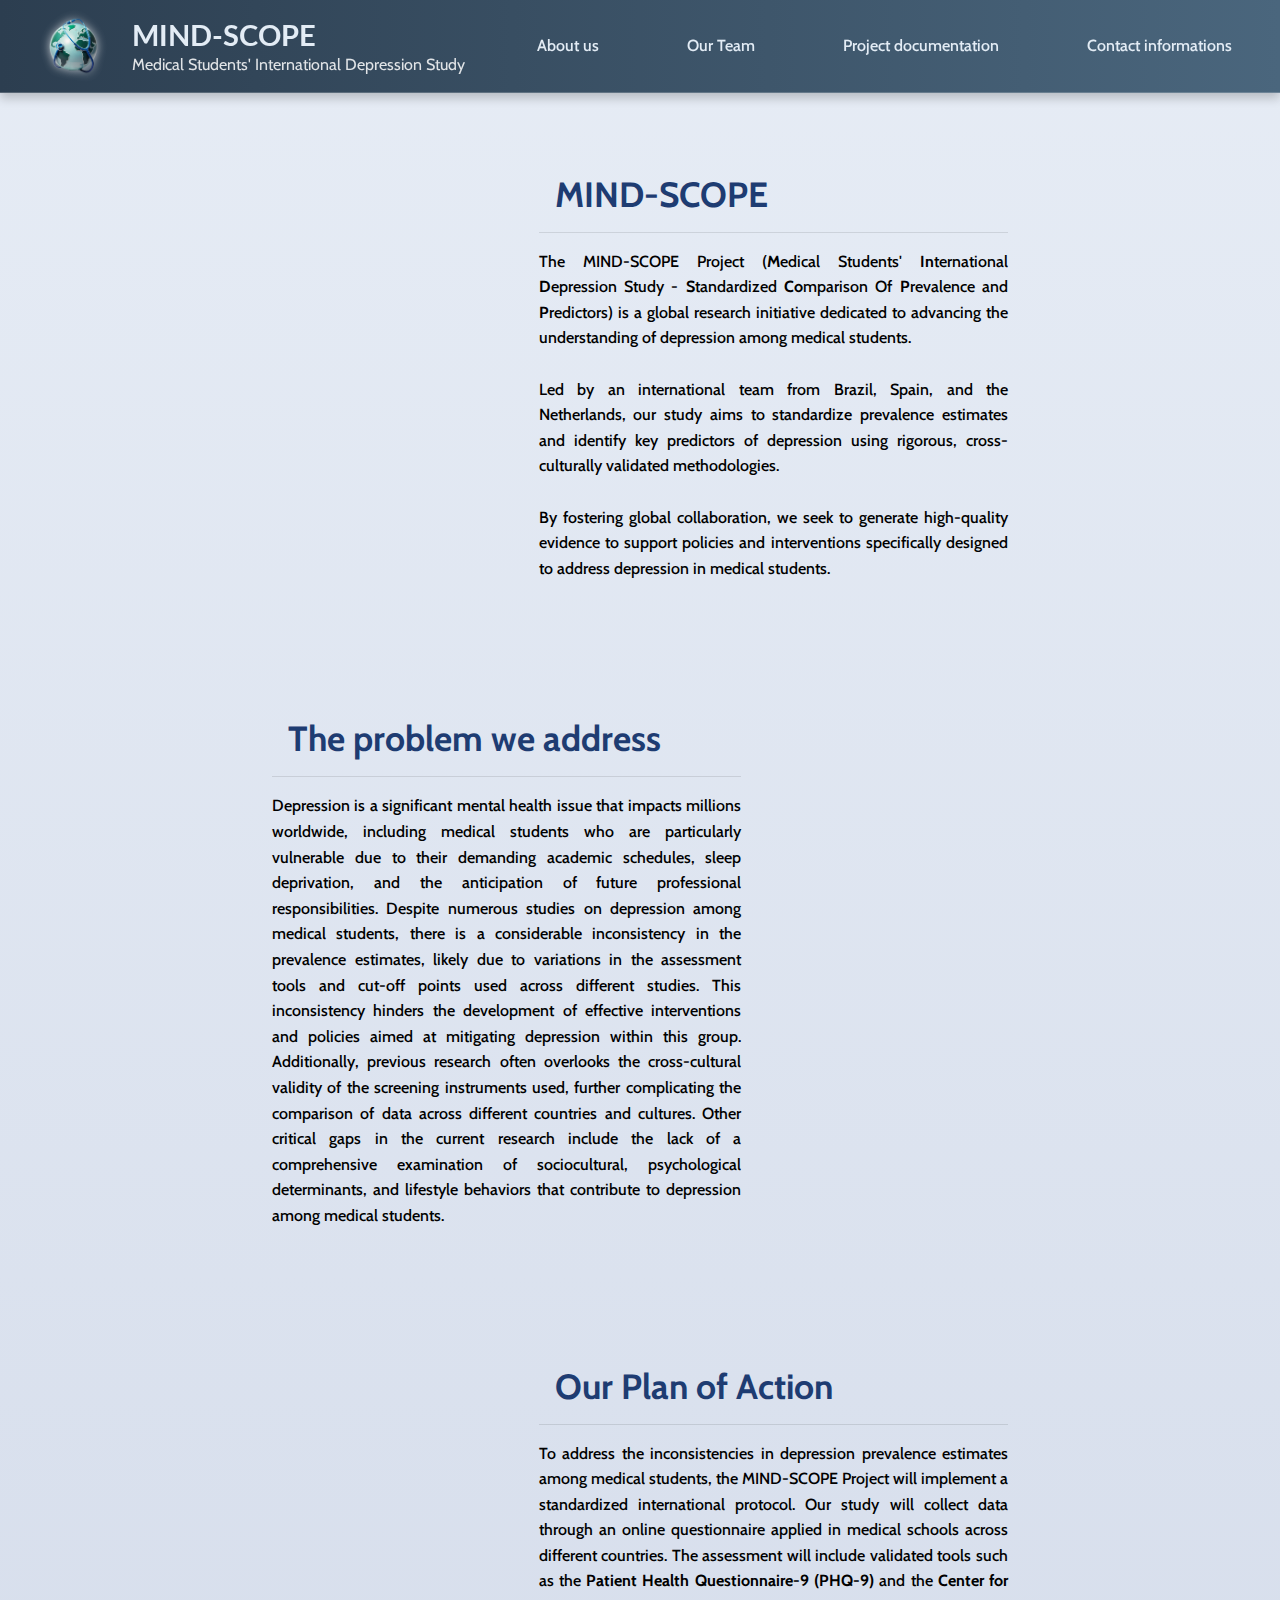
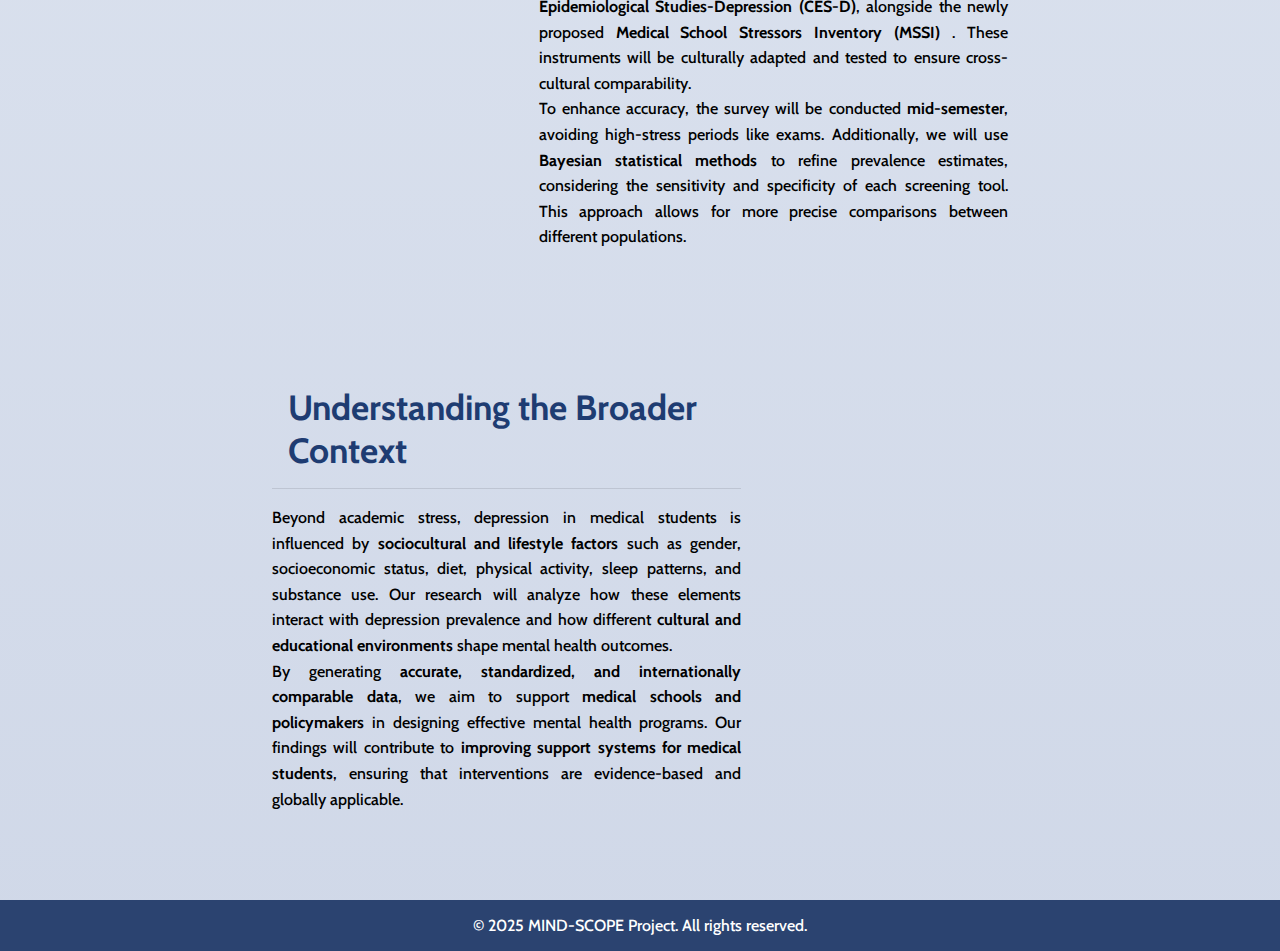
<file: index.html>
<!DOCTYPE html>
<html lang="en">
    <head>
        <meta charset="UTF-8">
        <meta name="viewport" content="width=device-width, initial-scale=1.0">
        <title>MIND-SCOPE</title>
        <link rel="icon" type="image/png" href="favicon.png">
        <meta name="description" content="A Global Study on Depression Among Medical Students">
        <meta name="author" content="Eduardo Karpovisch. João Pedro Gonçalves Pacheco">
        <meta name="keywords" content="Depression. Medical students.">
        <link rel="stylesheet" href="style.css">
    </head>

    <body>
        <header>
            <div class="logo">
                <img src="logo.png" alt="Project Logo">
                <div class="logo-text">
                    <h1>MIND-SCOPE</h1>
                    <p>Medical Students' International Depression Study</p>
                </div>
                <button class="hamburger" onclick="toggleMenu()">☰</button>
                <nav class="nav-links">
                    <a href="index.html">About us</a>
                    <a href="Project Developers.html">Our Team</a>
                    <a href="Project_documentation.html">Project documentation</a>
                    <a href="contact.html">Contact informations</a>
                </nav>
        </header>
        <main class="main">
            <div class="container">
                <div class="image-container">
                    <img src="tired_student.jpg" alt="A tired student sleeping over some books in a dark room">
                </div>
                <div class="text-container">
                    <h2>MIND-SCOPE</h2>
                    <p>
                        The MIND-SCOPE Project (<strong>M</strong>edical Students' <strong>In</strong>ternational <strong>D</strong>epression Study - <strong>S</strong>tandardized <Strong>Co</Strong>mparison Of <strong>P</strong>revalence and <strong>P</strong>redictors) is a global research initiative dedicated to advancing the understanding of depression among medical students. <br> <br>
                        Led by an international team from Brazil, Spain, and the Netherlands, our study aims to standardize prevalence estimates and identify key predictors of depression using rigorous, cross-culturally validated methodologies. <br> <br>
                        By fostering global collaboration, we seek to generate high-quality evidence to support policies and interventions specifically designed to address depression in medical students.
                    </p>
                </div>
            </div>
                <div class="container_r">
                    <div class="image-container">
                        <img src="Confused-Student.jpg" alt="A confused student analyzing a questionnaire">
                    </div>
                    <div class="text-container">
                        <h2>The problem we address</h2>
                        <p>
                            Depression is a significant mental health issue that impacts millions worldwide, including medical students who are particularly vulnerable due to their demanding academic schedules, sleep deprivation, and the anticipation of future professional responsibilities. Despite numerous studies on depression among medical students, there is a considerable inconsistency in the prevalence estimates, likely due to variations in the assessment tools and cut-off points used across different studies. This inconsistency hinders the development of effective interventions and policies aimed at mitigating depression within this group. Additionally, previous research often overlooks the cross-cultural validity of the screening instruments used, further complicating the comparison of data across different countries and cultures. Other critical gaps in the current research include the lack of a comprehensive examination of sociocultural, psychological determinants, and lifestyle behaviors that contribute to depression among medical students.
                        </p>
                    </div>
                </div>
                <div class="container">
                    <div class="image-container">
                        <img src="statiscal_students.JPG" alt="Two students talking in front a computer with some statiscal charts">
                    </div>
                    <div class="text-container">
                        <h2>Our Plan of Action</h2>
                        <p>
                            To address the inconsistencies in depression prevalence estimates among medical students, the MIND-SCOPE Project will implement a standardized international protocol. Our study will collect data through an online questionnaire applied in medical schools across different countries. The assessment will include validated tools such as the <strong> Patient Health Questionnaire-9 (PHQ-9)</strong> and the <strong>Center for Epidemiological Studies-Depression (CES-D)</strong>, alongside the newly proposed <strong>Medical School Stressors Inventory (MSSI) </strong>. These instruments will be culturally adapted and tested to ensure cross-cultural comparability.
                            <br>
                            To enhance accuracy, the survey will be conducted <strong>mid-semester</strong>, avoiding high-stress periods like exams. Additionally, we will use <strong>Bayesian statistical methods</strong> to refine prevalence estimates, considering the sensitivity and specificity of each screening tool. This approach allows for more precise comparisons between different populations.
                        </p>
                    </div>
                </div>

                <div class="container_r">
                    <div class="image-container">
                        <img src="balance.jpg" alt="A plate balance representing the equillibrium between academic overload (representing by books, a clock etc) and mental health (representing by fruits, a heart etc)">
                    </div>
                    <div class="text-container">
                        <h2>Understanding the Broader Context</h2>
                        <p>Beyond academic stress, depression in medical students is influenced by <strong>sociocultural and lifestyle factors</strong> such as gender, socioeconomic status, diet, physical activity, sleep patterns, and substance use. Our research will analyze how these elements interact with depression prevalence and how different <strong>cultural and educational environments</strong> shape mental health outcomes.
                        <br>
                        By generating <strong>accurate, standardized, and internationally comparable data</strong>, we aim to support <strong>medical schools and policymakers</strong> in designing effective mental health programs. Our findings will contribute to <strong>improving support systems for medical students</strong>, ensuring that interventions are evidence-based and globally applicable.</p>
                    </div>
                </div>
        </main>
        <footer>
            <p>&copy; 2025 MIND-SCOPE Project. All rights reserved.</p>
        </footer>
        <script src="script.js"></script>
    </body>
</html>
</file>
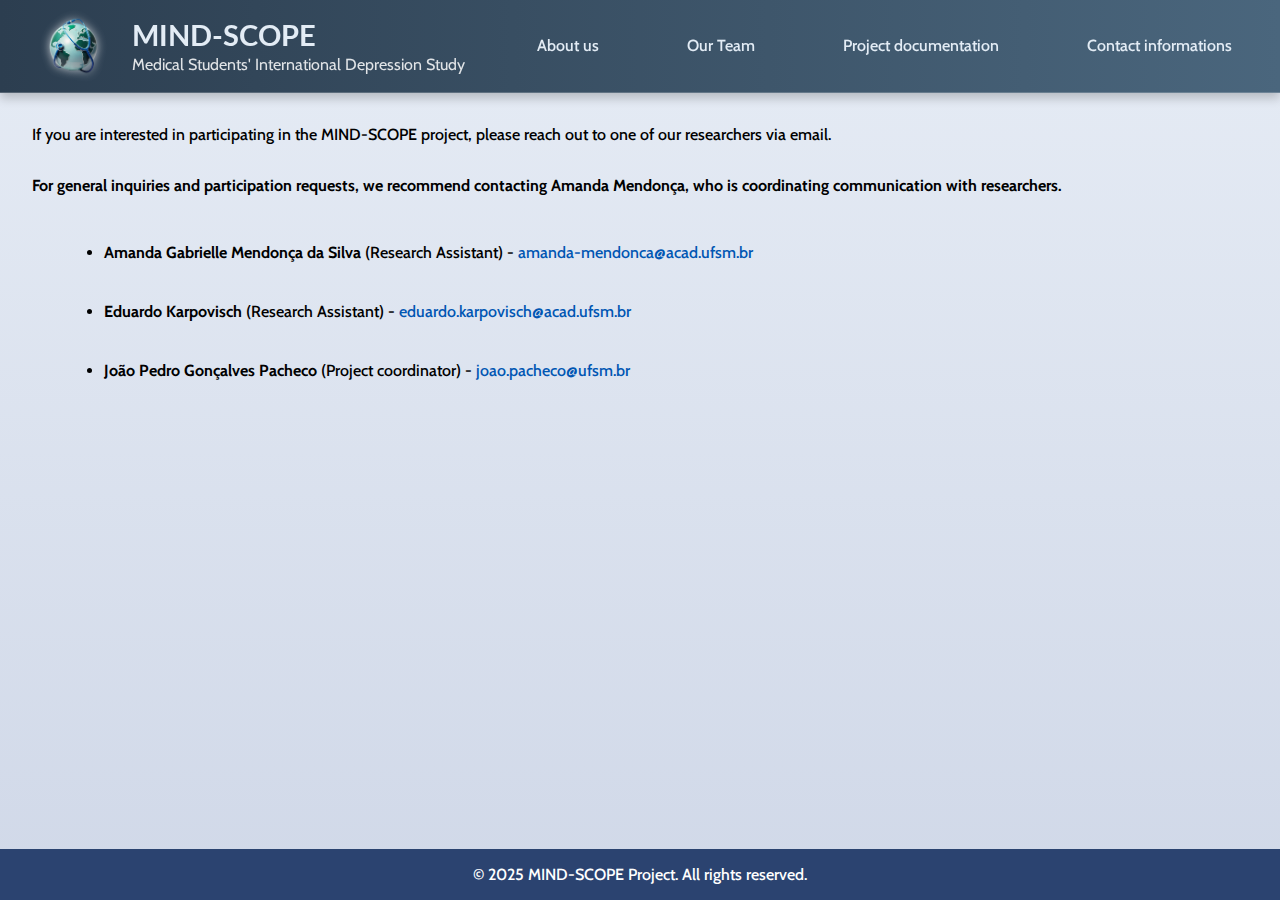
<file: contact.html>
<!DOCTYPE html>
<html lang="en" class="informations">
    <head>
        <meta charset="UTF-8">
        <meta name="viewport" content="width=device-width, initial-scale=1.0">
        <link rel="icon" type="image/png" href="favicon.png">
        <title>CONTACT - MIND-SCOPE</title>
        <meta name="description" content="A Global Study on Depression Among Medical Students">
        <meta name="author" content="Eduardo Karpovisch. João Pedro Gonçalves Pacheco">
        <meta name="keywords" content="Depression. Medical students.">
        <link rel="stylesheet" href="style.css">
    </head>
<body class="informations">
    <header>
        <div class="logo">
            <img src="logo.png" alt="Project Logo">
            <div class="logo-text">
                <h1>MIND-SCOPE</h1>
                <p>Medical Students' International Depression Study</p>
            </div>
            <button class="hamburger" onclick="toggleMenu()">☰</button>
            <nav class="nav-links">
                <a href="index.html">About us</a>
                <a href="Project Developers.html">Our Team</a>
                <a href="Project_documentation.html">Project documentation</a>
                <a href="contact.html">Contact informations</a>
            </nav>
    </header>
    <main>
        <p>
            If you are interested in participating in the MIND-SCOPE project, please reach out to one of our researchers via email.
        </p>
        <p><strong> For general inquiries and participation requests, we recommend contacting Amanda Mendonça, who is coordinating communication with researchers. </strong></p> 
            <ul class="contact">
                <li class="contact"><strong>Amanda Gabrielle Mendonça da Silva</strong> (Research Assistant) - <a href="mailto:amanda-mendonca@acad.ufsm.br">amanda-mendonca@acad.ufsm.br</a></li>
                <li class="contact"><strong>Eduardo Karpovisch</strong> (Research Assistant) - <a href="mailto:eduardo.karpovisch@acad.ufsm.br">eduardo.karpovisch@acad.ufsm.br</a></li>
                <li class="contact"><strong>João Pedro Gonçalves Pacheco</strong> (Project coordinator) - <a href="mailto:joao.pacheco@ufsm.br">joao.pacheco@ufsm.br</a></li>
            </ul>
    </main>
    <footer>
        <p>&copy; 2025 MIND-SCOPE Project. All rights reserved.</p>
    </footer>
    <script src="script.js"></script>
</body>
</html>
</file>
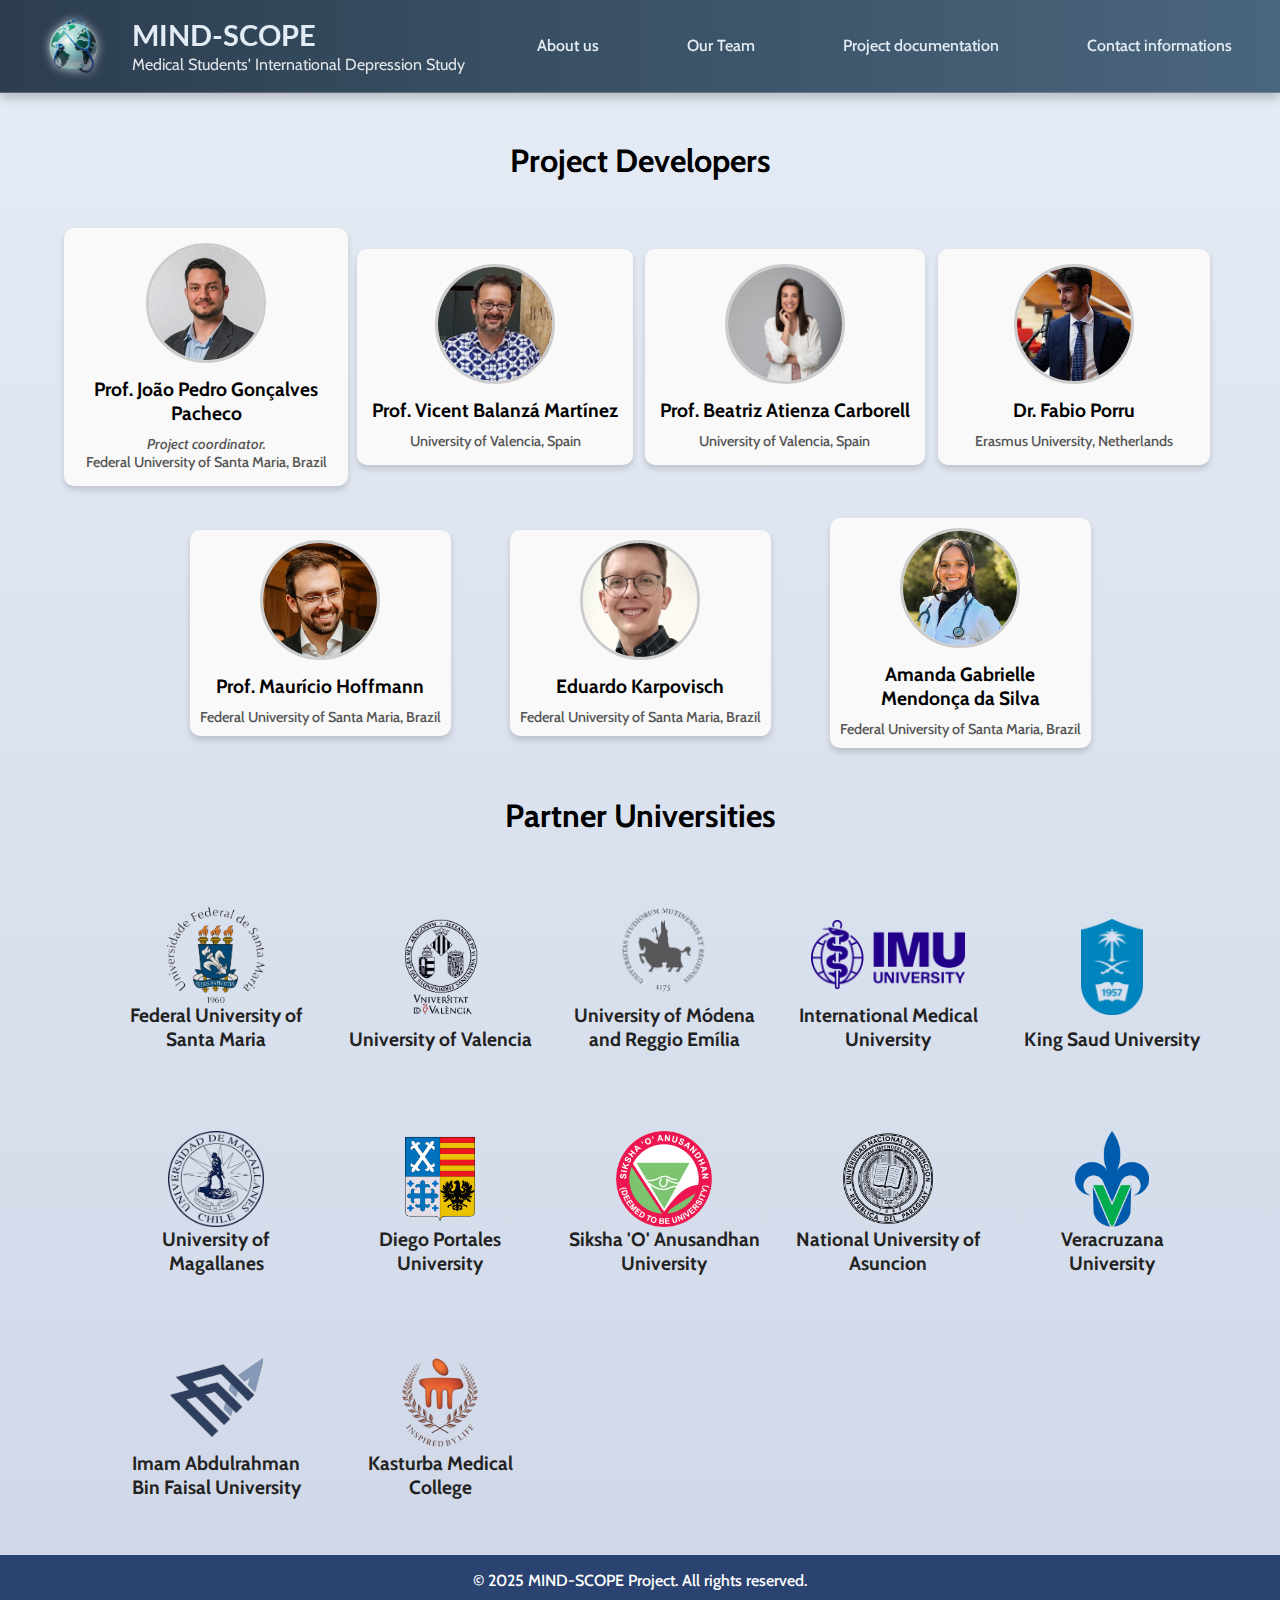
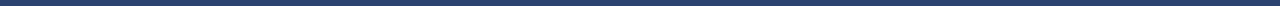
<file: Project Developers.html>
<!DOCTYPE html>
<html lang="en">
    <head>
        <meta charset="UTF-8">
        <meta name="viewport" content="width=device-width, initial-scale=1.0">
        <link rel="icon" type="image/png" href="favicon.png">
        <title>Developers - MIND-SCOPE</title>
        <meta name="description" content="A Global Study on Depression Among Medical Students">
        <meta name="author" content="Eduardo Karpovisch. João Pedro Gonçalves Pacheco">
        <meta name="keywords" content="Depression. Medical students.">
        <link rel="stylesheet" href="style.css">
    </head>
<body class="project-developers">

    <header>
        <div class="logo">
            <img src="logo.png" alt="Project Logo">
            <div class="logo-text">
                <h1>MIND-SCOPE</h1>
                <p>Medical Students' International Depression Study</p>
            </div>
            <button class="hamburger" onclick="toggleMenu()">☰</button>
            <nav class="nav-links">
                <a href="index.html">About us</a>
                <a href="Project Developers.html">Our Team</a>
                <a href="Project_documentation.html">Project documentation</a>
                <a href="contact.html">Contact informations</a>
            </nav>
    </header>
    <main class="upper-line">
        <h2>Project Developers</h2>
        
        <section class="developers-grid">
            <div class="developer">
                <img src="Joao Pedro.jpg" alt="">
                <h3>Prof. João Pedro Gonçalves Pacheco</h3>
                <p><em>Project coordinator.</em> <br>Federal University of Santa Maria, Brazil</p>
            </div>
    
            <div class="developer">
                <img src="Vincent.jpg" alt="">
                <h3>Prof. Vicent Balanzá Martínez</h3>
                <p>University of Valencia, Spain</p>
            </div>
    
            <div class="developer">
                <img src="Beatriz.png" alt="">
                <h3>Prof. Beatriz Atienza Carborell</h3>
                <p>University of Valencia, Spain</p>
            </div>
    
            <div class="developer">
                <img src="fabio.jpg" alt="">
                <h3>Dr. Fabio Porru</h3>
                <p>Erasmus University, Netherlands</p>
            </div>
        </section>
        </main>
        <main class="bottom-line">
            <section class="developers-grid-p">
                <div class="developer-p">
                    <img src="Mauricio.jpg" alt="">
                    <h3>Prof. Maurício Hoffmann</h3>
                    <p>Federal University of Santa Maria, Brazil</p>
                </div>
        
                <div class="developer-p">
                    <img src="Eduardo.JPG" alt="">
                    <h3>Eduardo Karpovisch</h3>
                    <p>Federal University of Santa Maria, Brazil</p>
                </div>
    
                <div class="developer-p">
                    <img src="Amanda.jpeg" alt="">
                    <h3>Amanda Gabrielle <br> Mendonça da Silva</h3>
                    <p>Federal University of Santa Maria, Brazil</p>
                </div>
            </section>
</main>
            
            

        <h2>Partner Universities</h2>
        <div class="universidades-container">
            <div class="universidade">
                <div class="img-container-u"> 
                    <img src="Coat of arms/UFSM.png" alt="Coat of arms of Federal University of Santa Maria">
                </div> 
                <p>Federal University of Santa Maria</p>
            </div>
            <div class="universidade">
                <div class="img-container-u"> 
                <img src="Coat of arms/Universidade de Valencia.png" alt="Coat of arms of University of Valencia">
                </div>
                <p>University of Valencia</p>
            </div>
            <div class="universidade">
                <div class="img-container-u"> 
                <img src="Coat of arms/UNIMORE.png" alt="Coat of arms of University of Módena and Reggio Emília">
                </div>
                <p>University of Módena and Reggio Emília</p>
            </div>
            <div class="universidade">
                <div class="img-container-u"> 
                <img src="Coat of arms/IMU_University_Malaysia.png" alt="Coat of arms of International Medical University">
                </div>
                <p>International Medical University</p>
            </div>
            <div class="universidade">
                <div class="img-container-u"> 
                <img src="Coat of arms/King Saud University.png" alt="Coat of arms of King Saud University">
                </div>
                <p>King Saud University</p>
            </div>
            <div class="universidade">
                <div class="img-container-u"> 
                <img src="Coat of arms/Magallanes.png" alt="Coat of arms of University of Magallanes">
                </div>
                <p>University of Magallanes</p>
            </div>
            <div class="universidade">
                <div class="img-container-u"> 
                <img src="Coat of arms/Diego Portales.png" alt="Coat of arms of Diego Portales University">
                </div>
                <p>Diego Portales University</p>
            </div>
            <div class="universidade">
                <div class="img-container-u"> 
                <img src="Coat of arms/Siksha_‘O’_Anusandhan.png" alt="Coat of arms of Siksha 'O' Anusandhan University">
                </div>
                <p>Siksha 'O' Anusandhan University</p>
            </div>
            <div class="universidade">
                <div class="img-container-u"> 
                <img src="Coat of arms/Universidad Nacional de Asuncion.png" alt="Coat of arms of National University of Asuncion">
                </div>
                <p>National University of Asuncion</p>
            </div>
            <div class="universidade">
                <div class="img-container-u"> 
                <img src="Coat of arms/Veracruzana.png" alt="Coat of arms of University Veracruzana">
                </div>
                <p>Veracruzana University</p>
            </div>
            <div class="universidade">
                <div class="img-container-u"> 
                <img src="Coat of arms/Imam_University_Logo.svg.PNG" alt="Coat of arms of Imam Abdulrahman Bin Faisal University">
                </div>
                <p>Imam Abdulrahman Bin Faisal University</p>
            </div>
            <div class="universidade">
                <div class="img-container-u"> 
                <img src="Coat of arms/KMC.png" alt="Coat of arms of Kasturba Medical College">
                </div>
                <p>Kasturba Medical College</p>
            </div>
        </div>


   <footer>
        <p>&copy; 2025 MIND-SCOPE Project. All rights reserved.</p>
    </footer>
    <script src="script.js"></script>
</body>
</html>
</file>
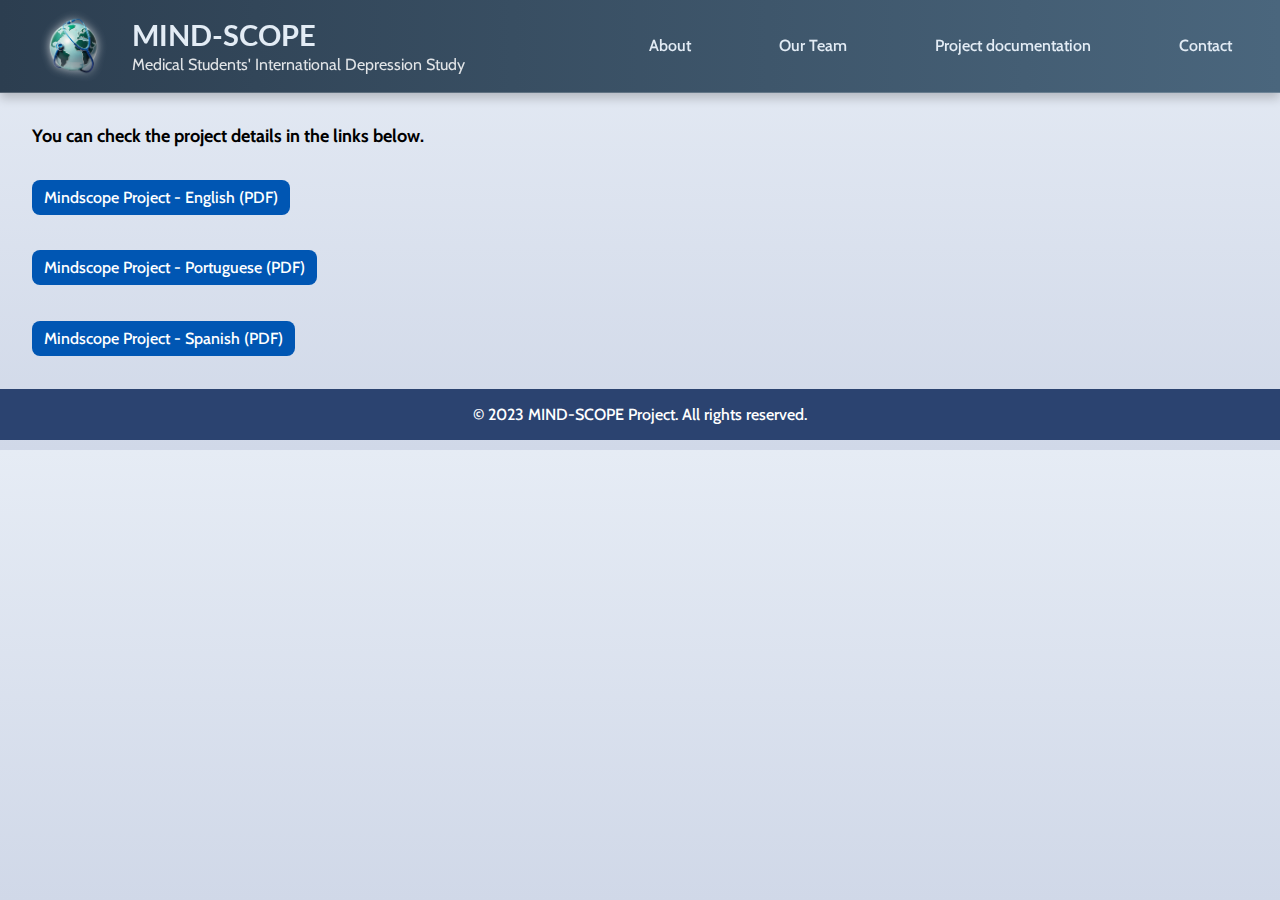
<file: Project_documentation.html>
<!DOCTYPE html>
<html lang="en">
    <head>
        <meta charset="UTF-8">
        <meta name="viewport" content="width=device-width, initial-scale=1.0">
        <link rel="icon" type="image/png" href="favicon.png">
        <title>Documentation - MIND-SCOPE</title>
        <meta name="description" content="A Global Study on Depression Among Medical Students">
        <meta name="author" content="Eduardo Karpovisch. João Pedro Gonçalves Pacheco">
        <meta name="keywords" content="Depression. Medical students.">
        <link rel="stylesheet" href="style.css">
    </head>
<body>
    <header>
        <div class="logo">
            <img src="logo.png" alt="Project Logo">
            <div class="logo-text">
                <h1>MIND-SCOPE</h1>
                <p>Medical Students' International Depression Study</p>
            </div>
            <button class="hamburger" onclick="toggleMenu()">☰</button>
            <nav class="nav-links">
                <a href="index.html">About</a>
                <a href="Project Developers.html">Our Team</a>
                <a href="Project_documentation.html">Project documentation</a>
                <a href="contact.html">Contact</a>
            </nav>
    </header>
    <main class="documentation">
        <p>You can check the project details in the links below.</p>
        <a href="MINDSCOPE Project - English.pdf" class="pdf-button" target="blank">Mindscope Project - English (PDF)</a>
        <a href="MINDSCOPE project - Portuguese.pdf" class="pdf-button" target="blank">Mindscope Project - Portuguese (PDF)</a>
        <a href="MINDSCOPE project - Spanish.pdf" class="pdf-button" target="blank">Mindscope Project - Spanish (PDF)</a>

    </main>
    <footer>
        <p>&copy; 2023 MIND-SCOPE Project. All rights reserved.</p>
    </footer>
    <script src="script.js"></script>
</body>
</html>
</file>
<file: style.css>
@import url('https://fonts.googleapis.com/css2?family=Cabin:ital,wght@0,400..700;1,400..700&family=Lato:ital,wght@0,100;0,300;0,400;0,700;0,900;1,100;1,300;1,400;1,700;1,900&display=swap');
@import url('https://fonts.googleapis.com/css2?family=Lato:ital,wght@0,100;0,300;0,400;0,700;0,900;1,100;1,300;1,400;1,700;1,900&display=swap');
*{
    margin: 0; 
    padding: 0;
    box-sizing: border-box;

}

body {
    background: linear-gradient(to bottom, #e6ecf5, #d0d8e8);;
    font-family: "cabin", sans-serif;
    font-weight: 500;
    min-height: 50vh;
}






header {
    padding: 1rem 3rem;
    background: linear-gradient(to right, #2C3E50, #4A667D);
    align-items: center;
    justify-content: space-between;
    backdrop-filter: blur(0.8rem);
    border-bottom: 0.1rem solid rgba(255, 255, 255, 0.2);
    box-shadow: 0 0.4rem 0.6rem rgba(0, 0, 0, 0.2);
    position: sticky;
    top: 0;
    z-index: 1000;
}

.nav-links {
    display: flex;
    flex-direction: row;
    gap: 5.5rem;
    margin-left: auto;
}

.nav-links a {
    text-decoration: none;
    font-size: 1rem;
    color: #E3ECF5;;
    font-weight: 500;
    transition: all 0.3s ease-in-out;
    position: relative;
}

.nav-links a::after {
    content: "";
    position: absolute;
    width: 0%;
    height: 0.125rem;
    background: #ffcc00; /* Cor do destaque */
    bottom: -0.3rem;
    left: 50%;
    transition: all 0.3s ease-in-out;
    transform: translateX(-50%);
}

.nav-links a:hover::after {
    width: 100%;
}

.logo {
    display: flex;
    align-items: center;
    gap: 1rem;
    flex-shrink: 0;
}

.logo img {
    width: 3.5rem;  
    height: auto;  
    max-width: 100%;  
    margin-right: 0.75rem;
    filter: drop-shadow(0 0 0.3rem rgba(255, 255, 255, 0.7));;
}

.logo-text {
    display: flex;
    flex-direction: column; /* Mantém o título e subtítulo empilhados */
}

.logo-text h1 {
    font-size: 1.8rem;
    font-family: "Lato", sans-serif;
    margin: 0;
    font-weight: bold;
    color: #E3ECF5;
}

.logo-text p {
    font-size: 0.8; /* Deixe o subtítulo menor */
    font-weight: 300;
    margin: 0;
    margin-top: 0.2rem;
    color: rgba(255, 255, 255, 0.85);
    margin-top: 0.2rem;
}

.hamburger {
    display: none;
    font-size: 2rem;
    background: none;
    border: none;
    color: white;
    cursor: pointer;
    position: absolute;
    right: 1rem;
}











.main {
    padding: 2rem 5rem;
    max-width: 60rem; 
    margin: 0 auto;
    justify-content: flex-start;
}

main { 
    padding: 2rem;
    display: flex;
    flex-direction: column;
    gap: 2rem;
    flex: 1;
}

h2 { 
    padding: 1rem;
    display: flex; 
    flex-direction: column;
    font-size: 2rem;
}

ul { 
    margin-left: 2.5rem;
    display: flex; 
    flex-direction: column;
    gap: 0.5rem;
    padding-left: 2rem;
    margin-bottom: 1rem;
}

.main h2 {
    font-size: 2.2rem;
    font-weight: bold;
    margin-bottom: 1rem;
    color: #1e3c72;
    text-align: left;
    border-bottom: 1px solid rgba(0, 0, 0, 0.1);
}

.main p { 
    line-height: 1.6;
    text-align: justify;
    margin-bottom: 1.5rem;
}

.container {
    display: flex;
    flex-direction: row;
    align-items: center;
    justify-content: center;
    gap: 2rem; /* Para evitar que fiquem colados */
    max-width: 80rem;
    margin: auto;
    padding: 2rem;
    align-items: center;
}

.container_r {
    display: flex;
    flex-direction: row-reverse;
    align-items: center;
    justify-content: center;
    gap: 2rem; /* Para evitar que fiquem colados */
    max-width: 80rem;
    margin: auto;
    padding: 2rem;
    align-items: center;
}

.image-container {
    flex: 1; /* Para balancear com o texto */
    max-width: 20rem; /* Define um limite */
    opacity: 0;
    animation: fadeIn 1.5s ease-out forwards;
}
@keyframes fadeIn {
    from {
        opacity: 0;
        transform: translateY(1.25rem); /* Começa deslocada */
    }
    to {
        opacity: 1;
        transform: translateY(0);
    }
}

.image-container img {
    width: 100%;
    border-radius: 1rem; /* Um arredondamento mais sutil */
    box-shadow: 0 4px 8px rgba(0, 0, 0, 0.2);
}

.text-container {
    flex: 2; /* Dá mais espaço ao texto */
    font-size: 1rem;
    max-width: 40rem;
}

section { 
    padding: 2rem;
}

.main p, 
.main ul li {
    text-align: justify;
}







footer {
    background-color: #2b4370;
    color: white;
    padding: 1rem 0;
    text-align: center;
}








.upper-line main {
    max-width: 1300px;
    margin: 0 auto;
    margin-bottom: 0;
    padding: 1rem;
}

.bottom-line {
    max-width: 1000px;
    margin: 0 auto;
    padding: 0rem;
    margin-top: -2rem;
}

/* Centraliza o título */
.project-developers h2 {
    text-align: center;
    font-size: 2rem;
    margin-bottom: 0;
}

/* Cria o layout em grid */
.developers-grid {
    display: grid;
    grid-template-columns: repeat(auto-fit, minmax(250px, 1fr));
    gap: 20px;
    justify-content: center;
    margin-top: 0;
    padding-top: 0;
    place-items: center;
}

/* Estiliza cada item do grid */
.developer {
    text-align: center;
    padding: 15px;
    background-color: #f9f9f9;
    border-radius: 0.625rem;
    box-shadow: 0 0.25rem 0.375rem rgba(0, 0, 0, 0.15);
    transition: transform 0.3s ease-out, box-shadow 0.3s ease-out;
    margin-bottom: 0;
    min-width: 17rem;
}

.developer:hover {
    transform: scale(1.05); /* Leve aumento */
    box-shadow: 0 0.5rem 0.75rem rgba(0, 0, 0, 0.2); /* Sombra um pouco mais forte */
}

/* Ajusta as imagens */
.developer img {
    width: 120px; /* Define um tamanho fixo */
    height: 120px;
    object-fit: cover; /* Garante que a imagem fique bem ajustada */
    border-radius: 50%; /* Torna a imagem redonda */
    border: 3px solid #ccc;
}

/* Ajusta os títulos dos professores */
.developer h3 {
    font-size: 1.2rem;
    margin: 10px 0;
}

/* Estiliza os parágrafos */
.developer p {
    font-size: 0.9rem;
    color: #555;
}


/* Cria o layout em grid */
.developers-grid-p {
    display: grid;
    grid-template-columns: repeat(auto-fit, minmax(200px, 1fr));
    gap: 1.5rem;
    justify-content: center;
    margin-top: 0;
    padding-top: 0;
    place-items: center;
}

/* Estiliza cada item do grid */
.developer-p {
    text-align: center;
    padding: 10px;
    background-color: #f9f9f9;
    border-radius: 0.625rem;
    box-shadow: 0 0.25rem 0.375rem rgba(0, 0, 0, 0.15);
    transition: transform 0.3s ease-out, box-shadow 0.3s ease-out;
    margin-bottom: 0;
}

.developer-p:hover {
    transform: scale(1.05); /* Leve aumento */
    box-shadow: 0 0.5rem 0.75rem rgba(0, 0, 0, 0.2); /* Sombra um pouco mais forte */
}

/* Ajusta as imagens */
.developer-p img {
    width: 120px; /* Define um tamanho fixo */
    height: 120px;
    object-fit: cover; /* Garante que a imagem fique bem ajustada */
    border-radius: 50%; /* Torna a imagem redonda */
    border: 3px solid #ccc;
}

/* Ajusta os títulos dos professores */
.developer-p h3 {
    font-size: 1.2rem;
    margin: 10px 0;
}

/* Estiliza os parágrafos */
.developer-p p {
    font-size: 0.9rem;
    color: #555;
}





.documentation p { 
    font-size: large;
    font-weight: bold;
}

.Project_documentation { 
    height: 100%; /* Ocupa toda a altura disponível */
    margin: 0;
    display: flex;
    flex-direction: column;
}

.pdf-button {
    display: inline-block;
    padding: 8px 12px; /* Botão menor */
    margin: 0.1rem 0; 
    background-color: #0056b3;
    color: white;
    text-decoration: none;
    border-radius: 8px;
    transition: background 0.3s ease-in-out;
    width: fit-content;
}
.pdf-button:hover {
    background-color: #003f7f;
}









.informations { 
    height: 100%; /* Ocupa toda a altura disponível */
    margin: 0;
    display: flex;
    flex-direction: column;
}
.contact ul, li { 
    margin-top: 1rem;
    margin-bottom: 1rem;
}

.contact a {
    text-decoration: none;
    color: #0056b3; /* Cor padrão */
    font-weight: 500;
    transition: color 0.3s ease-in-out, font-weight 0.3s ease-in-out;
}

.contact a:hover {
    color: #ff6600; /* Cor de destaque ao passar o mouse */
    font-weight: 700;
    text-decoration: underline; /* Opcional, para dar mais destaque */
}






.universidades-container {
    display: grid;
    grid-template-columns: repeat(auto-fit, minmax(10rem, 1fr)); /* Ajusta as colunas automaticamente */
    gap: 2rem;
    padding: 2rem;
    width: 90%;
    max-width: 1200px;
    margin: auto;
    align-items: center;
    margin: 0 auto;
}

.universidade {
    display: flex;
    flex-direction: column;
    align-items: center;
    text-align: center;
    width: 15rem;
    height: 12rem;
    border-radius: 10px;
    padding: 1.5rem;
    transition: transform 0.3s ease-in-out;
}

/* Define um espaço fixo para imagem dentro do card */
.img-container-u {
    flex: 2;
    display: flex;
    align-items: center;
    justify-content: center;
    width: 100%;
    height: 8rem; /* 2/3 do card */
}

.universidade img {
    max-width: 80%; /* Mantém um tamanho equilibrado entre imagens horizontais e verticais */
    max-height: 6rem; /* Evita que imagens verticais fiquem desproporcionais */
    object-fit: contain;
}

.universidade p {
    font-size: 1.2rem;
    font-weight: bold;
    color: #222;
    margin: 0;
}

/* Efeito hover */
.universidade:hover {
    transform: scale(1.05);
}

.universidade img:hover {
    transform: scale(1.1);
}




@media screen and (max-width: 768px) {
    header {
        flex-direction: column;
        text-align: center;
        padding: 1rem;
        max-width: 120rem;
    }

    .nav-links {
        display: none; /* Oculta a navegação normal */
        flex-direction: column;
        position: absolute;
        top: 60px;
        left: 0;
        width: 100%;
        background: #444;
        padding: 1rem;
        text-align: center;
    }

    .nav-links a {
        display: block;
        padding: 0.8rem 0;
    }

    /* Exibe o botão do menu sanduíche */
    .hamburger {
        display: block;
    }

    .nav-links.active {
        background: #4A667D;
        display: flex;
        width: 50%;
        padding: 0.5rem;
        gap: 0.5rem;
        position: absolute;
        right: 0rem;
        top: 5rem;
        border-radius: 10px 10px 10px 10px;
        box-shadow: -2px 2px 10px rgba(0, 0, 0, 0.2);
    }

    .nav-links.active { 
        padding: 0.4rem 0;
    }

    .pdf-button {
        width: 80%;
        text-align: center;
        font-size: 16px;
    }

    .logo img {
        width: 2.5rem; /* Reduzindo o tamanho da logo */
    }

    .logo-text h1 {
        font-size: 1.5rem; /* Ajustando o título */
    }

    .logo-text p {
        font-size: 0.7rem; /* Ajustando o subtítulo */
    }

    .main {
        display: flex;
        flex-direction: column;
        padding: 1.5rem;
        max-width: 150%; /* Ajusta a largura para quase toda a tela */
    }

    .main p {
        text-align: left; /* Melhor legibilidade */
    }
    .container, .container_r { 
        display: flex;
        flex-direction: column-reverse;
    }

    .bottom-line { 
        display: flex;
        flex-direction: column;
    }
    .universidades-container {
        grid-template-columns: 1fr; /* Força uma única coluna */
        width: 100%;
        padding: 1rem;
        justify-items: center; /* 🔥 Centraliza os itens dentro do grid */
    }
}

@media screen and (min-width: 769px) {  
    .developers-grid {
        display: grid;
        grid-template-columns: repeat(auto-fit, minmax(250px, 1fr)); /* Mantém o layout de grid */
        gap: 5px;
        justify-content: center;
    }
}
</file>
